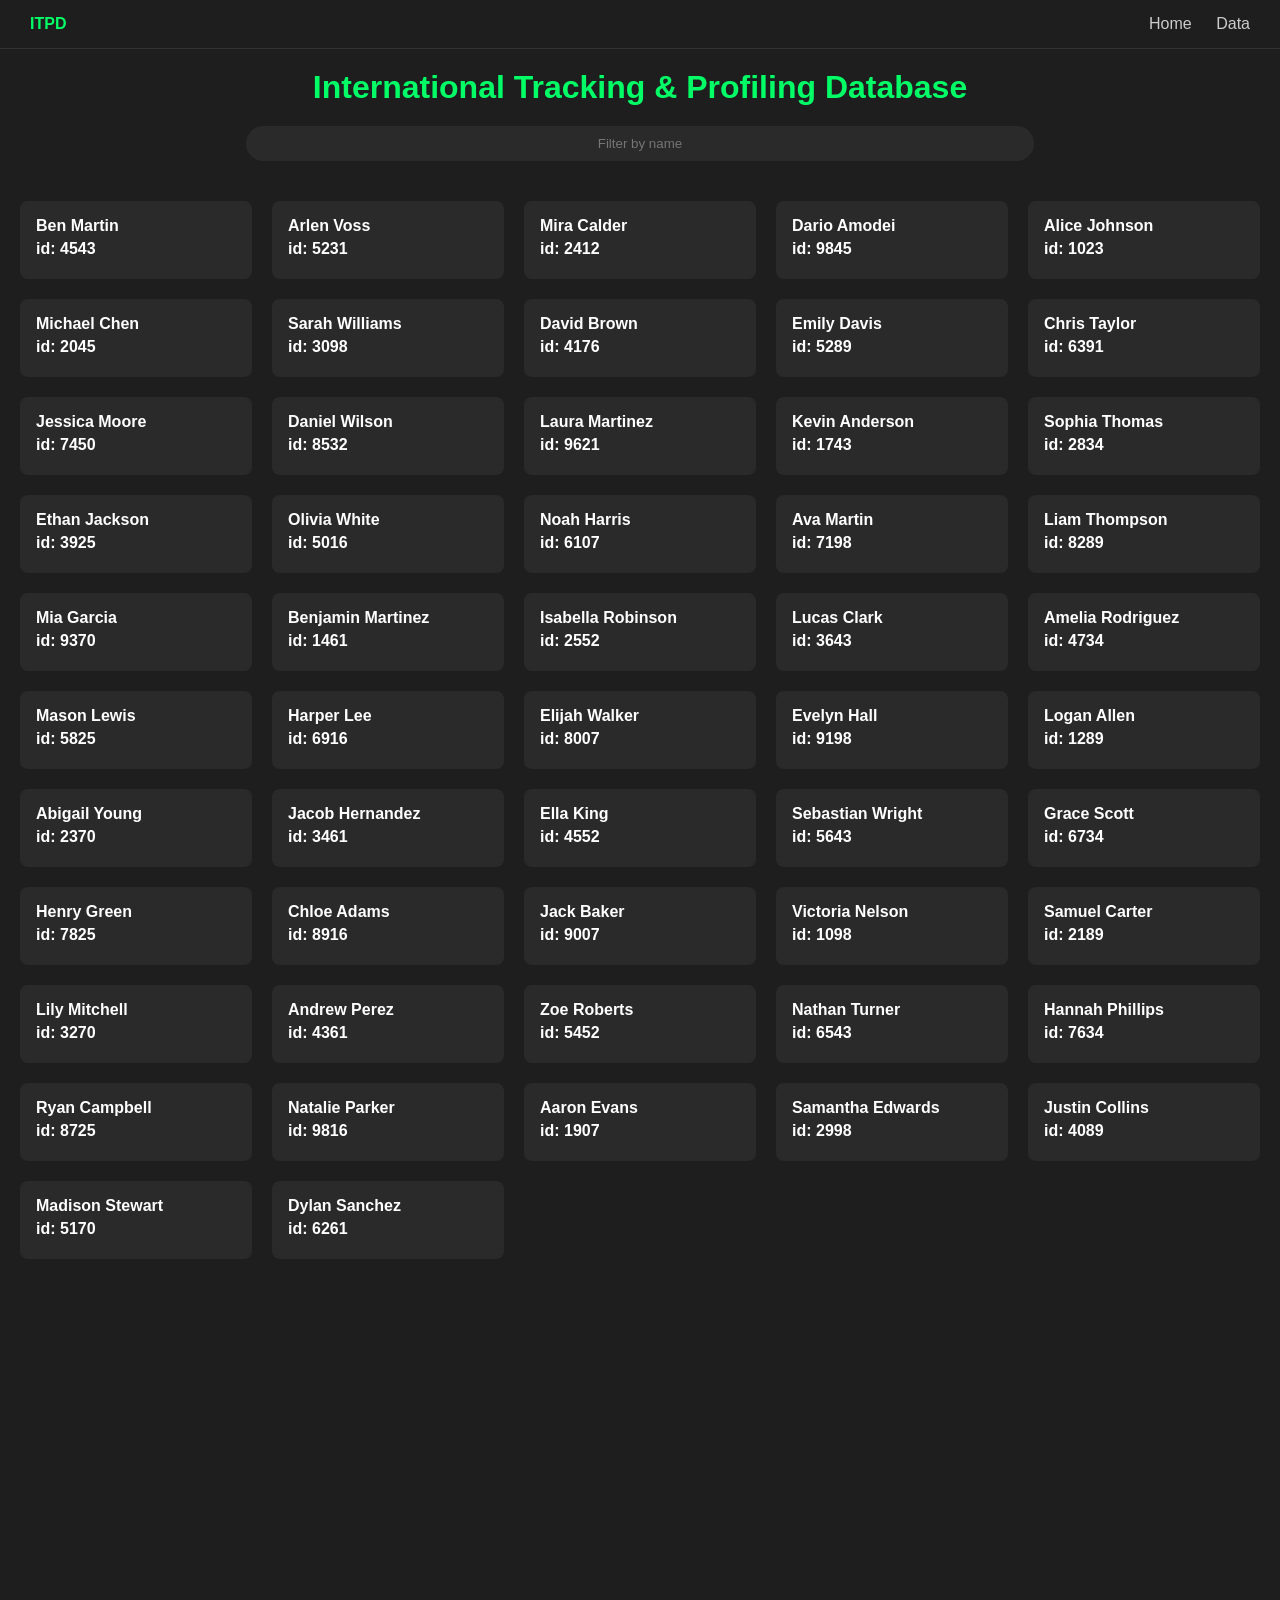
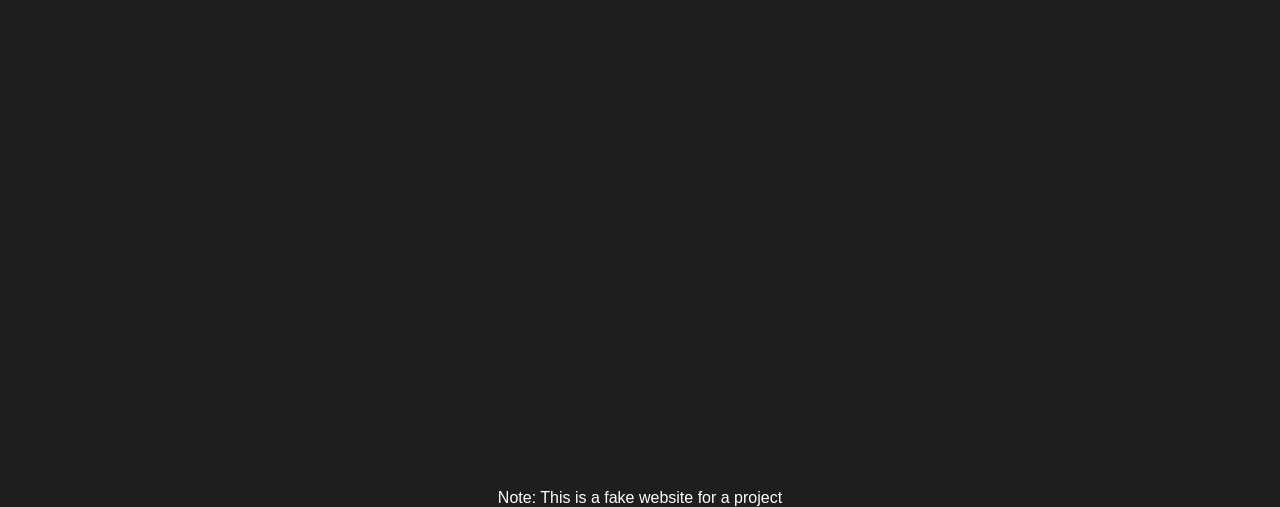
<file: index.html>
<!DOCTYPE html>
<html lang="en">
<head>
  <meta charset="UTF-8" />
  <meta name="viewport" content="width=device-width, initial-scale=1.0"/>
  <title>Project 2076: ITPD</title>
  <link rel="stylesheet" href="styles.css" />
</head>
<body>
  
  <!-- Navigation-bar: --> 
  <nav class="navbar">
    <a href="/index.html" class="logo">ITPD</a>
    <div class="nav-buttons">
      <a href="/index.html">Home</a>
      <a href="/data.html">Data</a>
    </div>
  </nav>

  <header class="site-title">International Tracking & Profiling Database</header>

  <div class="search-container">
    <input id="searchText" type="text" placeholder="Filter by name" />
  </div>

  <div class="card-container" id="cardContainer"> </div>

  <header class="warning">Note: This is a fake website for a project</header>

  <script type="module" src="index.js"></script>

</body>
</html>
</file>
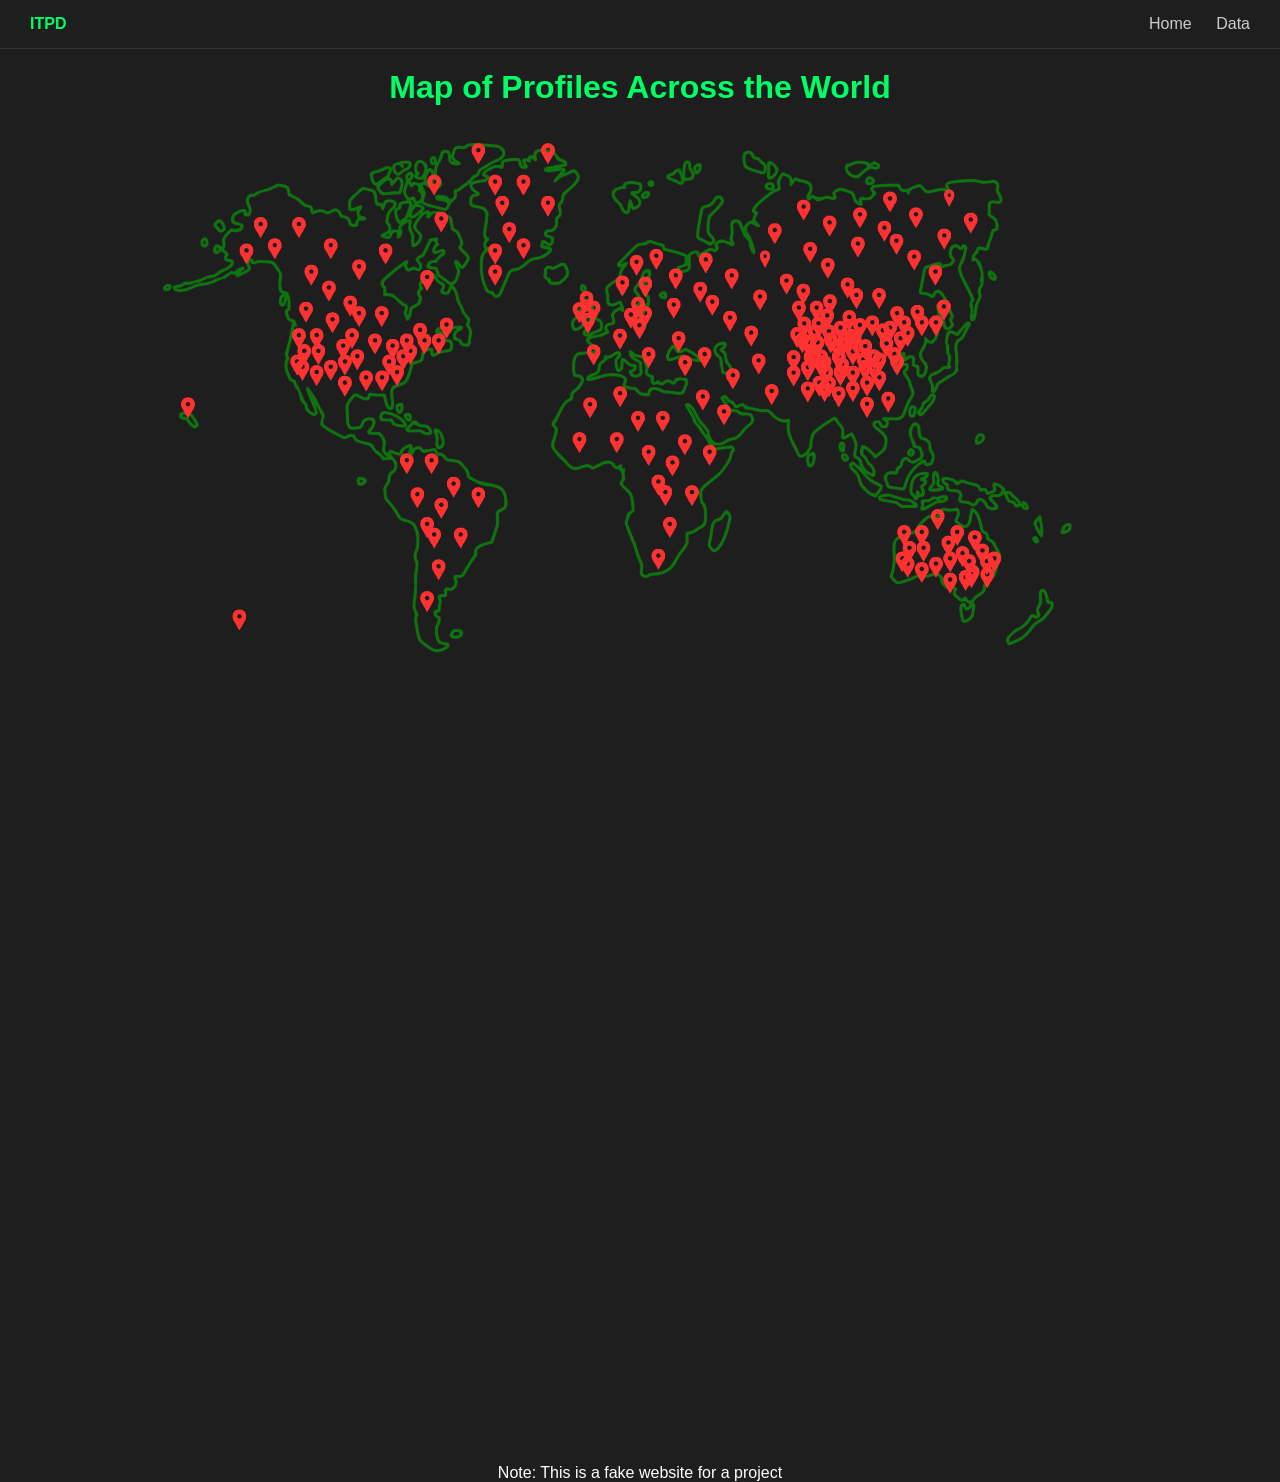
<file: data.html>
<!DOCTYPE html>
<html lang="en">
<head>
  <meta charset="UTF-8" />
  <meta name="viewport" content="width=device-width, initial-scale=1.0"/>
  <title>Project 2076: ITPD</title>
  <link rel="stylesheet" href="styles.css" />
</head>
<body>

  <!-- Navigation-bar: --> 
  <nav class="navbar">
    <a href="/index.html" class="logo">ITPD</a>
    <div class="nav-buttons">
      <a href="/index.html">Home</a>
      <a href="/data.html">Data</a>
    </div>
  </nav>

  <div class="map-container">
    <header class="site-title">Map of Profiles Across the World</header>
    <img src="itpd-map.png" alt="Profile Location Map" class="map">
  </div>
  

  <header class="warning">Note: This is a fake website for a project</header>

  
</body>
</html>
</file>
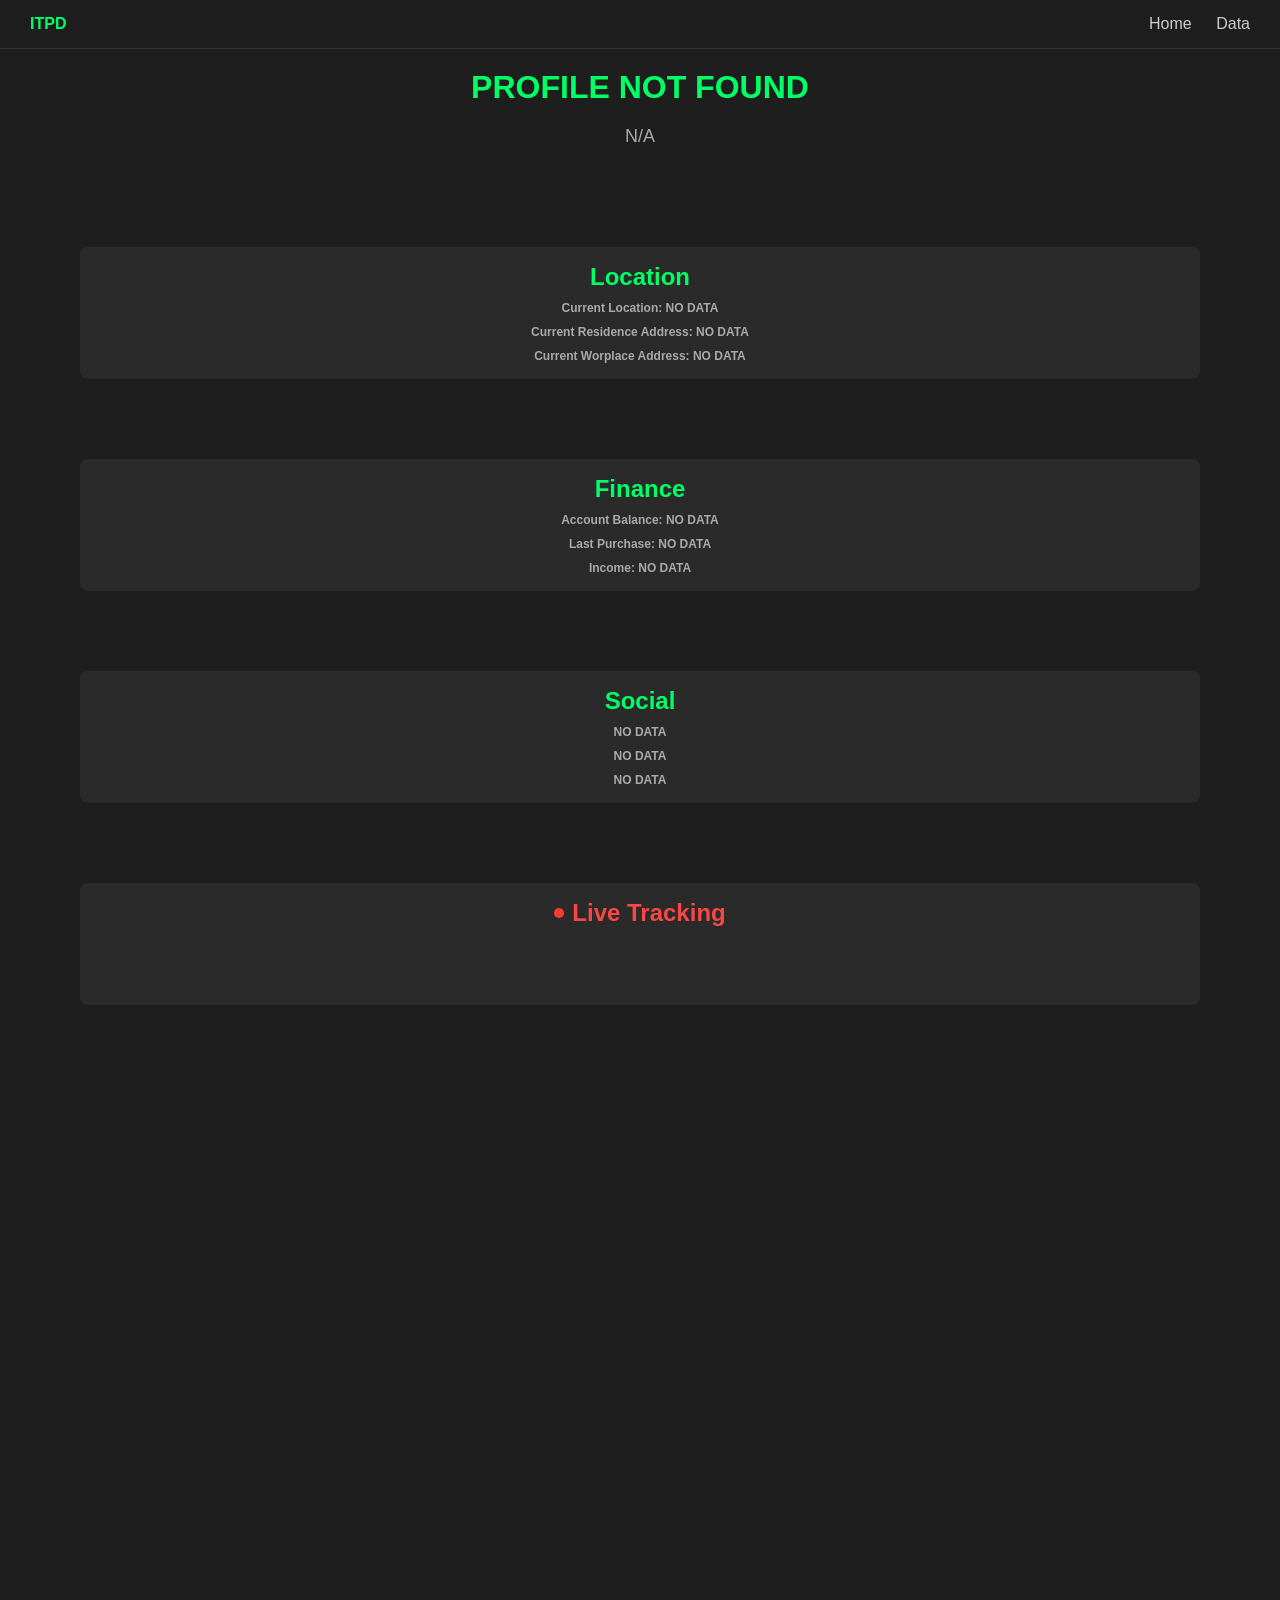
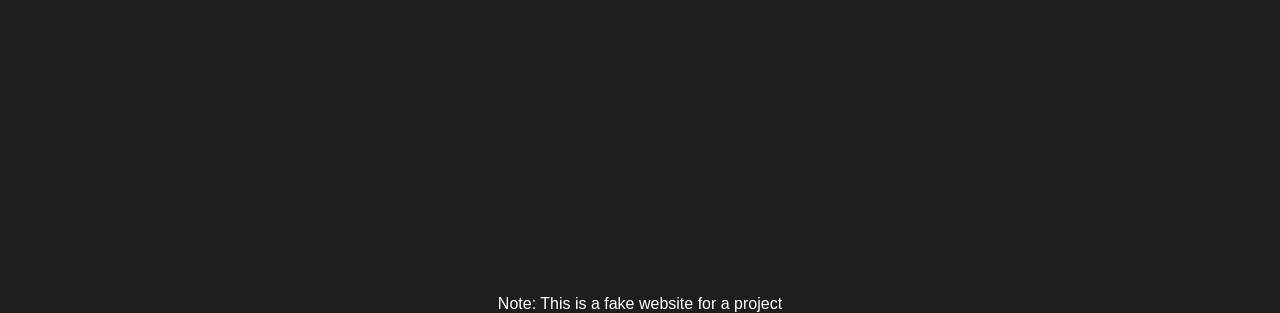
<file: profile.html>
<!DOCTYPE html>
<html lang="en">
<head>
  <meta charset="UTF-8" />
  <meta name="viewport" content="width=device-width, initial-scale=1.0"/>
  <title>Project 2076: ITPD</title>
  <link rel="stylesheet" href="styles.css" />
</head>
<body>


  <!-- Navigation-bar: --> 
  <nav class="navbar">
    <a href="/index.html" class="logo">ITPD</a>
    <div class="nav-buttons">
      <a href="/index.html">Home</a>
      <a href="/data.html">Data</a>
    </div>
  </nav>

  <header class="site-title", id="profileName">PROFILE NOT FOUND</header>
  <header class="sub-header", id="profileID">N/A</header>

  <div class="data-container"></div>

    <!-- Location Card: -->
    <div class="data-card">
    <div id="locationHead" class="data-header">Location</div>
    <div id="currentLocation" class="data-body">Current Location: NO DATA</div>
    <div id="residence" class="data-body">Current Residence Address: NO DATA</div>
    <div id="workplace" class="data-body">Current Worplace Address: NO DATA</div>
    </div>

    <!-- Finance Card: -->
    <div class="data-card">
    <div id="financeHead" class="data-header">Finance</div>
    <div id="accBalance" class="data-body">Account Balance: NO DATA</div>
    <div id="lastPurchase" class="data-body">Last Purchase: NO DATA</div>
    <div id="income" class="data-body">Income: NO DATA</div>
    </div>

    <!-- Social Card: -->
    <div class="data-card">
    <div id="socialHead" class="data-header">Social</div>
    <div id="socialAccount" class="data-body">NO DATA</div>
    <div id="lastPost" class="data-body">NO DATA</div>
    <div id="lastMessage" class="data-body">NO DATA</div>
    </div>

    <!-- Tracking Card: -->
    <div class="data-card">
    <div id="fullLiveHead" class="full-live-header">
      <span class="live-dot"></span>
      <div id="liveTrackHead" class="live-header">Live Tracking</div>
    </div>
    <div id="liveContainer" class="live-container"></div>
    </div>
  
  <header class="warning">Note: This is a fake website for a project</header>
  

<script type="module" src="profile-page.js"></script>
</body>
</html>
</file>
<file: styles.css>
body {
  margin: 0;
  font-family: Arial, sans-serif;
  background-color: #1E1E1E;
  color: white;
}

/* Navigation-bar Style */

.navbar {
  position: relative;
  z-index: 10;
  display: flex;
  justify-content: space-between;
  align-items: center;
  padding: 15px 30px;
  border-bottom: 1px solid #333;
}

.logo {
  color: #00ff66;
  font-weight: bold;
  text-decoration: none;
}

.nav-buttons a {
  margin-left: 20px;
  text-decoration: none;
  color: #ccc;
}

.nav-links a:hover {
  color: #00ff66;
}

/* Home-page Styling */

.site-title {
  font-weight: bold;
  color:#00ff66;
  margin: 20px auto;
  text-align: center;
  font-size: xx-large;
}

.search-container {
  display: flex;
  justify-content: center;
  margin: 20px auto;
  position: relative;
}

.search-container input {
  width: 60%;
  padding: 10px;
  border-radius: 20px;
  border: none;
  outline: none;
  background-color: #2a2a2a;
  color: white;
  text-align: center;
}

.card-container {
  display: grid;
  grid-template-columns: repeat(auto-fill, minmax(200px, 1fr));
  gap: 20px;
  padding: 20px;
}

.person-card {
  background-color: #2a2a2a;
  padding: 15px;
  border-radius: 8px;
  transition: 0.2s;
  cursor: pointer;
  border: 1px solid transparent;
}

.person-card:hover {
  border: 1px solid #00ff66;
}

.name {
  font-weight: bold;
  margin-bottom: 5px;
}

.id {
  font-size: 12px;
  color: #aaa;
}

/* Profile Page Styling */

.sub-header {
  font-weight:normal;
  color:#aaa;
  margin: 20px auto;
  text-align: center;
  font-size: large;
}

.data-container {
  display: flex;
  flex-direction: column;
  gap: 20px;
}

.data-card {
  display: flex;
  flex-direction: column;
  background-color: #2a2a2a;
  padding: 15px;
  margin: 80px;
  border-radius: 8px;
  transition: 0.2s;
  border: 1px solid transparent;
  gap: 10px;
}

.live-container {
  display: flex;
  flex-direction: column;
  background-color: #2a2a2a;
  padding: 15px;
  margin: 10px;
  border-radius: 8px;
  transition: 0.2s;
  border: 1px solid transparent;
  gap: 10px;
  max-height: 100px;
  overflow-y: scroll;
  scrollbar-color: #ccc transparent;
}

.data-header {
  font-size: 24px;
  font-weight: bolder;
  color:#00ff66;
  text-align: center;
}

.live-header {
  font-size: 24px;
  font-weight: bolder;
  color:#f74747;
  text-align: center;
}

.data-body {
  font-size: 12px;
  color:#aaa;
  text-align: center;
  font-weight: bold;
}

.full-live-header {
  display: flex;
  flex-direction: row;
  
  align-self: center;
}

.live-dot {
  width: 10px;
  height: 10px;
  background-color: #ff3b30; /* red live indicator */
  border-radius: 50%;
  display: inline-block;
  margin-right: 8px;
  align-self: center;

  animation: blink 1.2s infinite;
}

@keyframes blink {
  0% {
    opacity: 1;
    transform: scale(1);
  }
  50% {
    opacity: 0.3;
    transform: scale(0.85);
  }
  100% {
    opacity: 1;
    transform: scale(1);
  }
}

/* ACCESS DENIED PAGE: */

.acc-den-block {
  display: flex;
  flex-direction: column;
  gap: 10px;
  justify-content: center;
  place-items: center;

  height: 100vh;
  transform: translateY(-20vh);
}

.access-denied-header {
  font-size:xx-large;
  color:#00ff66;
  text-align: center;
  font-weight: bold;
}

.access-denied-text {
  font-size:medium;
  color:#ccc;
  text-align: center;
}

.return-button {
  background-color: #2a2a2a;
  padding: 15px;
  border-radius: 8px;
  transition: 0.2s;
  cursor: pointer;
  border: 1px solid transparent;
}

.return-button a {
  color:#fff;
  text-decoration: none;
}

.warning {
  text-align: center;
  transform: translateY(90vh);
}

/* Data Page: */
.map-container{
  display: flex;
  flex-direction: column;
  gap: 10px;
  place-items: center;
}

.map {
  align-content: center;  
}
</file>
